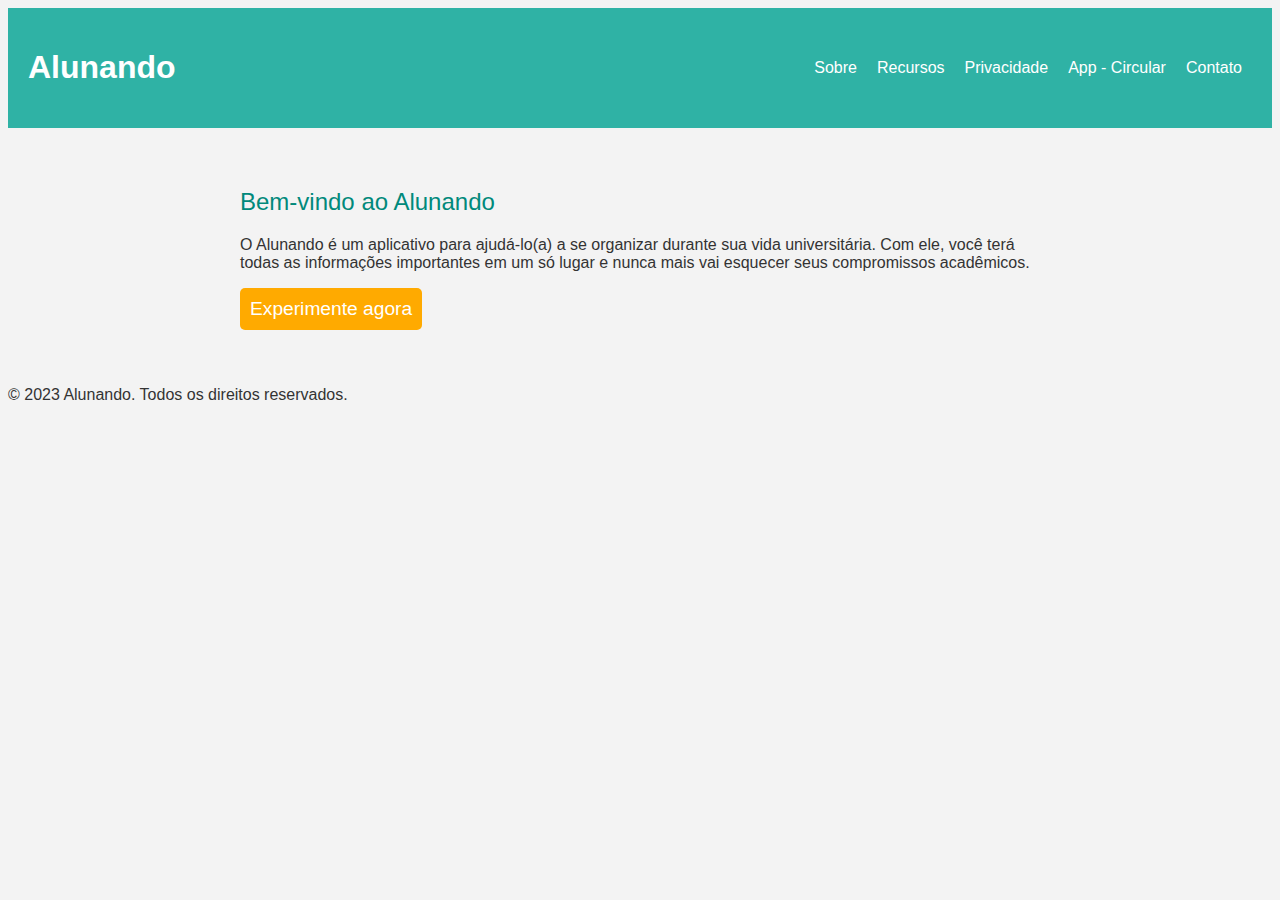
<file: index.html>
<!DOCTYPE html>
<html lang="pt-br">
  <head>
    <meta charset="UTF-8">
    <title>Alunando - Sua vida universitária facilitada</title>
    <link rel="stylesheet" type="text/css" href="style.css">
  </head>
  <body>
    <header>
      <h1>Alunando</h1>
      <nav>
        <ul>
          <li><a href="#">Sobre</a></li>
          <li><a href="#">Recursos</a></li>
          <li><a href="privacy/index.html">Privacidade</a></li>
          <li><a href="app.html">App - Circular</a></li>
          <li><a href="#">Contato</a></li>
        </ul>
      </nav>
    </header>
    <main>
      <h2>Bem-vindo ao Alunando</h2>
      <p>O Alunando é um aplicativo para ajudá-lo(a) a se organizar durante sua vida universitária. Com ele, você terá todas as informações importantes em um só lugar e nunca mais vai esquecer seus compromissos acadêmicos.</p>
      <button>Experimente agora</button>
    </main>
    <footer>
      <p>© 2023 Alunando. Todos os direitos reservados.</p>
    </footer>
  </body>
</html>
</file>
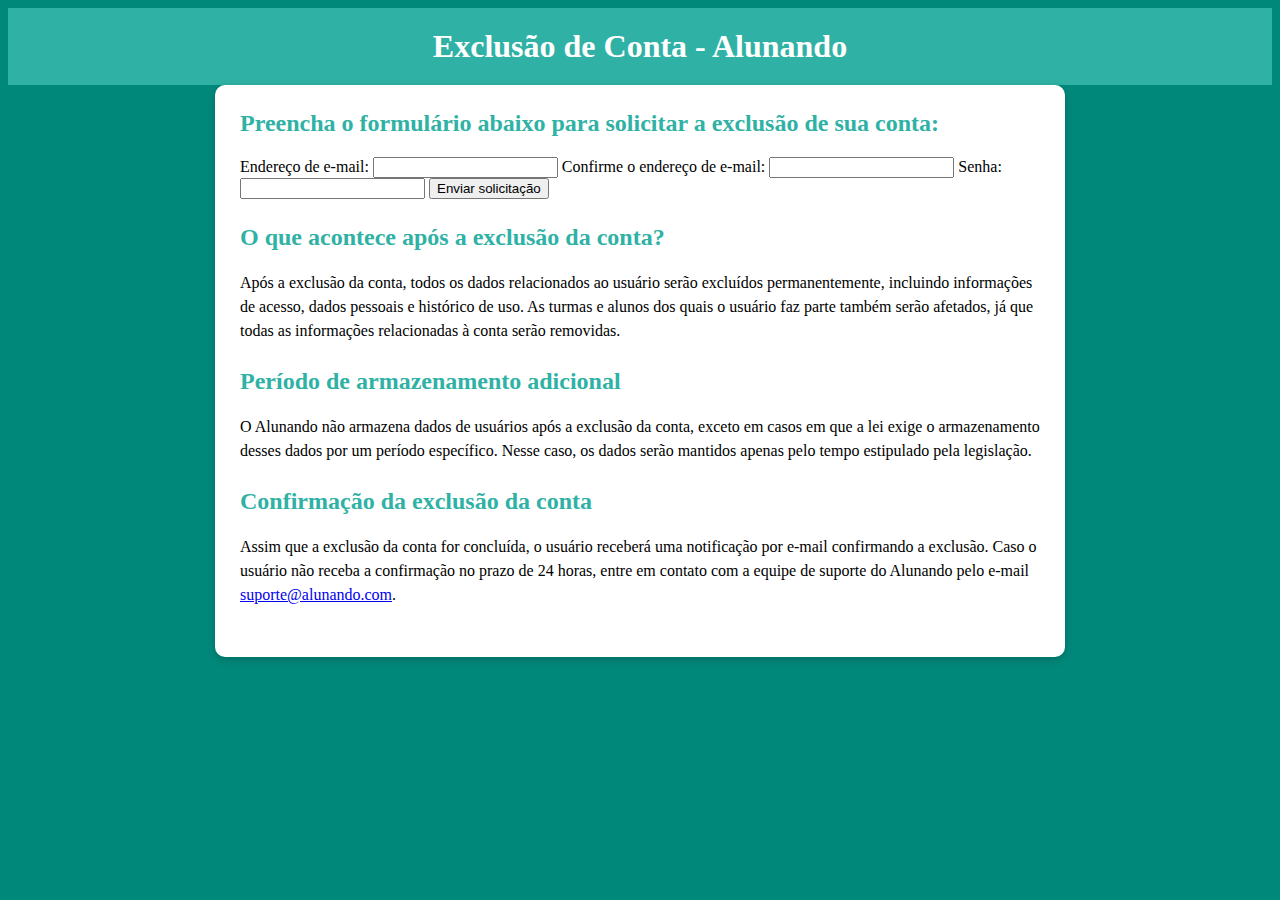
<file: delete-acount/index.html>
<!DOCTYPE html>
<html lang="pt-br">
<head>
    <meta charset="UTF-8">
    <meta name="viewport" content="width=device-width, initial-scale=1.0">
    <title>Exclusão de Conta - Alunando</title>
    <link rel="stylesheet" href="style.css">
</head>
<body>
<header>
    <h1>Exclusão de Conta - Alunando</h1>
</header>

<main>
    <section>
        <h2>Preencha o formulário abaixo para solicitar a exclusão de sua conta:</h2>

        <form id="delete-account-form" method="post">
            <label for="email">Endereço de e-mail:</label>
            <input type="email" id="email" name="email" required>

            <label for="confirmar-email">Confirme o endereço de e-mail:</label>
            <input type="email" id="confirmar-email" name="confirmar-email" required>

            <label for="senha">Senha:</label>
            <input type="password" id="senha" name="senha" required>

            <button type="submit" id="delete-account-button">Enviar solicitação</button>
        </form>
    </section>

    <section>
        <h2>O que acontece após a exclusão da conta?</h2>
        <p>Após a exclusão da conta, todos os dados relacionados ao usuário serão excluídos
            permanentemente, incluindo informações de acesso, dados pessoais e histórico de uso. As
            turmas e alunos dos quais o usuário faz parte também serão afetados, já que todas as
            informações relacionadas à conta serão removidas.</p>
    </section>

    <section>
        <h2>Período de armazenamento adicional</h2>
        <p>O Alunando não armazena dados de usuários após a exclusão da conta, exceto em casos em
            que a lei exige o armazenamento desses dados por um período específico. Nesse caso, os
            dados serão mantidos apenas pelo tempo estipulado pela legislação.</p>
    </section>

    <section>
        <h2>Confirmação da exclusão da conta</h2>
        <p>Assim que a exclusão da conta for concluída, o usuário receberá uma notificação por
            e-mail confirmando a exclusão. Caso o usuário não receba a confirmação no prazo de 24
            horas, entre em contato com a equipe de suporte do Alunando pelo e-mail <a
                    href="mailto:suporte@alunando.com">suporte@alunando.com</a>.</p>
    </section>
</main>

<script src="https://code.jquery.com/jquery-3.6.0.min.js"></script>
<script>
$(document).ready(function() {
  $('#delete-account-form').submit(function(e) {
      e.preventDefault(); // previne o envio do formulário

      // obtém os dados do formulário
      let email = $('#email').val();
      let confirmarEmail = $('#confirmar-email').val();
      let senha = $('#senha').val();

      // verifica se os campos foram preenchidos
      if (email === '' || confirmarEmail === '' || senha === '') {
          alert('Por favor, preencha todos os campos.');
          return;
      }

      // verifica se o endereço de e-mail foi confirmado corretamente
      if (email !== confirmarEmail) {
          alert('Os endereços de e-mail informados não coincidem. Por favor, tente novamente.');
          return;
      }

      // exibe uma mensagem de confirmação
      let confirmarExclusao = confirm('Tem certeza de que deseja excluir sua conta no Alunando? Esta ação é irreversível.');

      if (confirmarExclusao) {
          // envia a solicitação para o servidor
          $.ajax({
              url: $('#delete-account-form').attr('action'),
              type: 'post',
              data: $('#delete-account-form').serialize(),
              success: function(response) {
                  alert('Sua solicitação de exclusão de conta foi enviada com sucesso. Você receberá uma confirmação por e-mail em breve.');
                  $('#delete-account-form')[0].reset();
                  
                  // envia e-mail com as informações para exclusão da conta
                  let $seuEmail = 'seuemail@exemplo.com';
                  let $seuNome = 'Seu Nome';
                  let $seuAssunto = 'Exclusão de Conta';
                  let $seuCorpo = `Por favor, exclua a conta do usuário com o e-mail ${email} e senha ${senha}.`;
                  $.ajax({
                      url: "https://api.elasticemail.com/v2/email/send",
                      type: "POST",
                      data: {
                          "apikey": "SUA_API_KEY",
                          "isTransactional": "true",
                          "subject": $seuAssunto,
                          "from": $seuEmail,
                          "fromName": $seuNome,
                          "to": email,
                          "bodyHtml": $seuCorpo,
                          "plainText": $seuCorpo
                      },
                      success: function(response) {
                          console.log(response);
                      },
                      error: function(err) {
                          console.error(err);
                      }
                  });
              },
              error: function() {
                  alert('Não foi possível enviar sua solicitação de exclusão de conta no momento. Por favor, tente novamente mais tarde.');
              }
          });
      }
  });
}); 
</script>
</body>
</html>
</file>
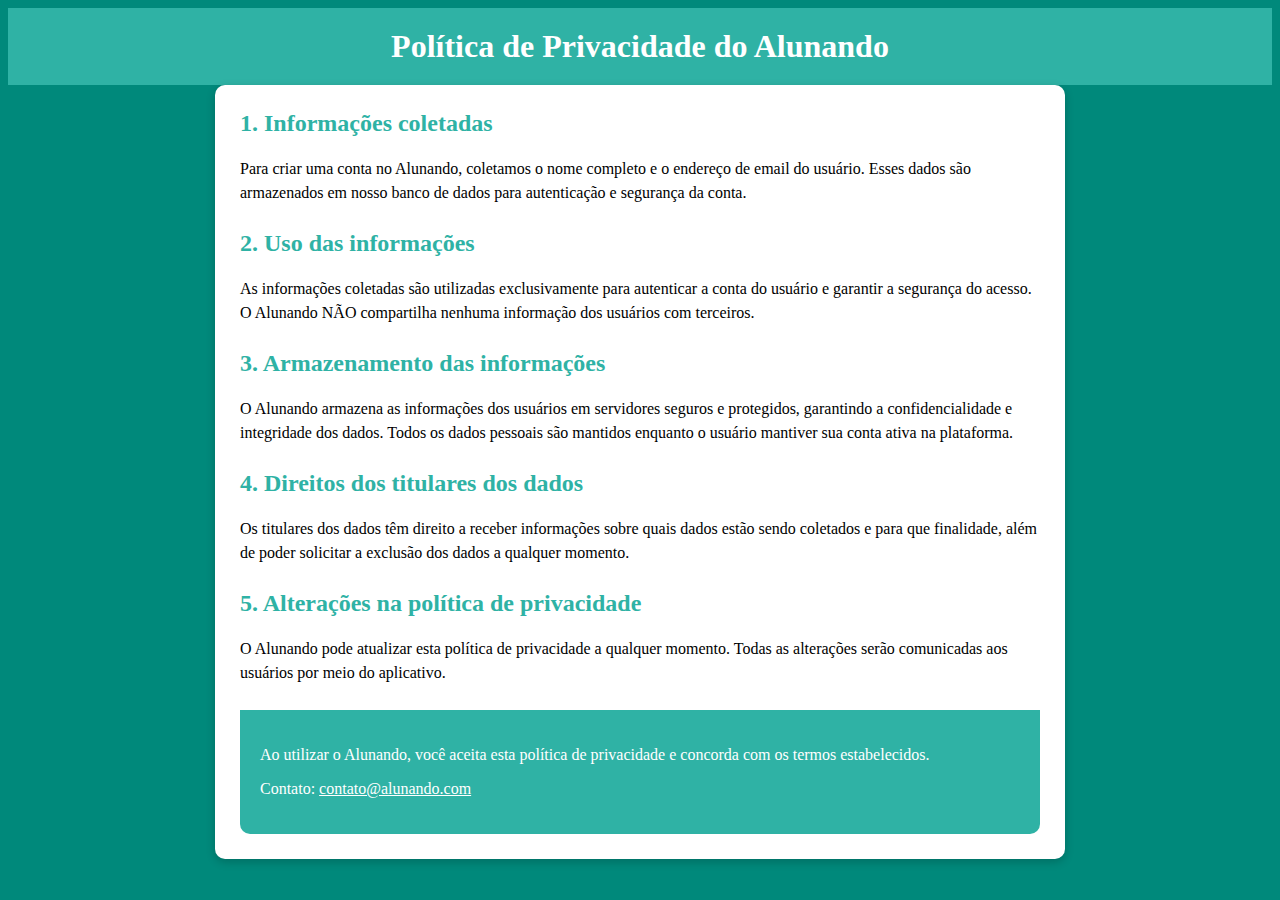
<file: privacy/index.html>
<!DOCTYPE html>
<html lang="pt-br">
<head>
	<meta charset="UTF-8">
	<meta name="viewport" content="width=device-width, initial-scale=1.0">
	<title>Política de Privacidade do Alunando</title>
	<link rel="stylesheet" href="style.css">
</head>
<body>
	<header>
		<h1>Política de Privacidade do Alunando</h1>
	</header>

	<main>
		<section>
			<h2>1. Informações coletadas</h2>
			<p>Para criar uma conta no Alunando, coletamos o nome completo e o endereço de email do usuário. Esses dados são armazenados em nosso banco de dados para autenticação e segurança da conta.</p>
		</section>

		<section>
			<h2>2. Uso das informações</h2>
			<p>As informações coletadas são utilizadas exclusivamente para autenticar a conta do usuário e garantir a segurança do acesso. O Alunando NÃO compartilha nenhuma informação dos usuários com terceiros.</p>
		</section>

		<section>
			<h2>3. Armazenamento das informações</h2>
			<p>O Alunando armazena as informações dos usuários em servidores seguros e protegidos, garantindo a confidencialidade e integridade dos dados. Todos os dados pessoais são mantidos enquanto o usuário mantiver sua conta ativa na plataforma.</p>
		</section>

		<section>
			<h2>4. Direitos dos titulares dos dados</h2>
			<p>Os titulares dos dados têm direito a receber informações sobre quais dados estão sendo coletados e para que finalidade, além de poder solicitar a exclusão dos dados a qualquer momento.</p>
		</section>

		<section>
			<h2>5. Alterações na política de privacidade</h2>
			<p>O Alunando pode atualizar esta política de privacidade a qualquer momento. Todas as alterações serão comunicadas aos usuários por meio do aplicativo.</p>
		</section>

		<footer>
			<p>Ao utilizar o Alunando, você aceita esta política de privacidade e concorda com os termos estabelecidos.</p>
			<p>Contato: <a href="mailto:contato@alunando.com">contato@alunando.com</a></p>
		</footer>
	</main>

</body>
</html>
</file>
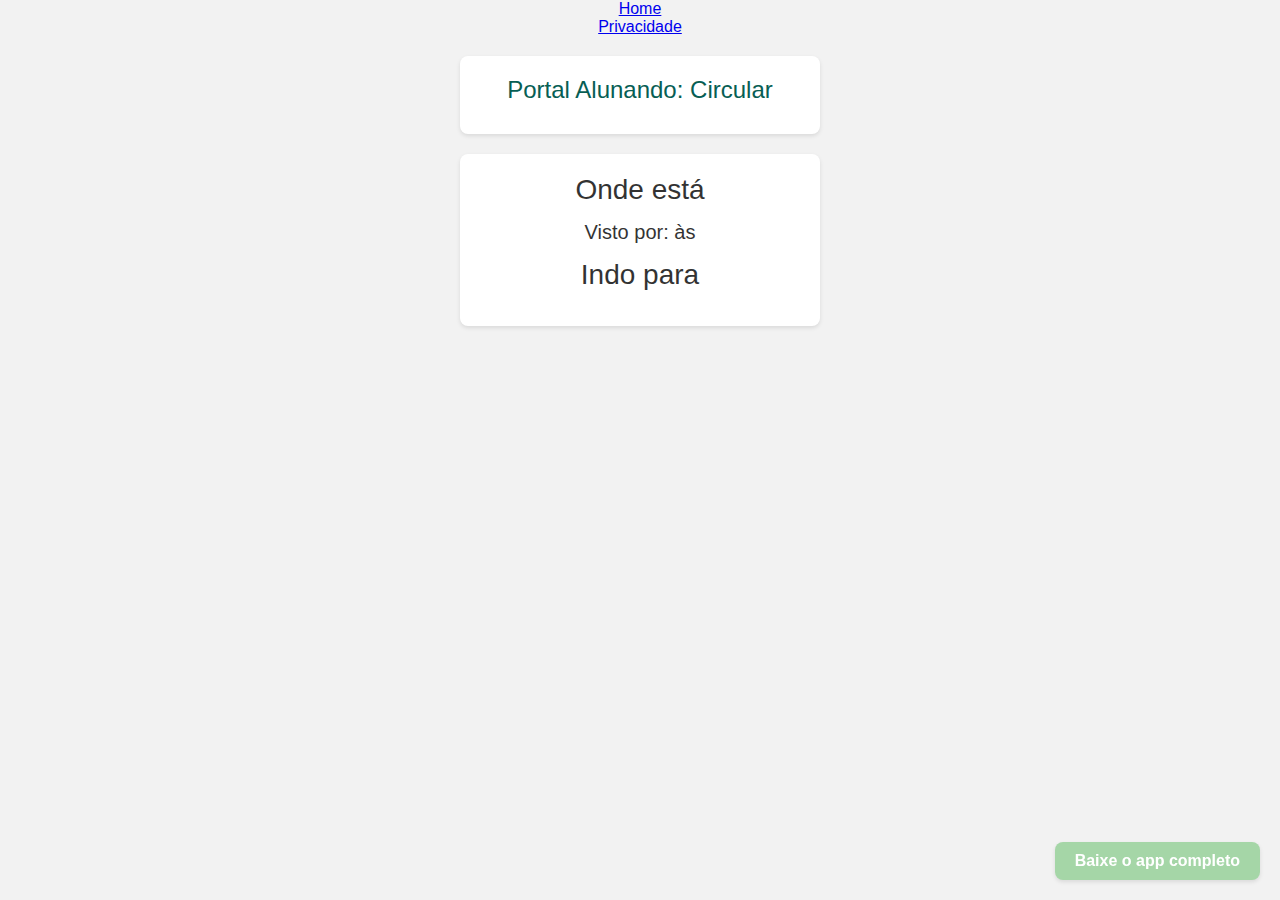
<file: app.html>
<!DOCTYPE html>
<html>
<head>
  <title>Portal Alunando: Circular</title>
  <meta name="viewport" content="width=device-width, initial-scale=1">
  <style>
    * {
      box-sizing: border-box;
      margin: 0;
      padding: 0;
    }

    body {
      font-family: Arial, sans-serif;
      text-align: center;
      background-color: #f2f2f2;
    }

    .container {
      max-width: 400px;
      margin: 0 auto;
      padding: 20px;
    }

    .widget {
      background-color: #fff;
      border-radius: 8px;
      box-shadow: 0 2px 4px rgba(0, 0, 0, 0.1);
      padding: 20px;
      margin-bottom: 20px;
    }

    .widget-title {
      color: #075e54;
      font-size: 24px;
      margin-bottom: 10px;
    }

    .info p {
      color: #000;
      font-size: 20px;
      opacity: 0.8;
      margin-bottom: 15px;
    }

    .green-widget {
      position: fixed;
      bottom: 20px;
      right: 20px;
      background-color: #a5d6a7;
      border-radius: 8px;
      padding: 10px 20px;
      box-shadow: 0 2px 4px rgba(0, 0, 0, 0.1);
    }

    .green-widget a {
      color: #fff;
      text-decoration: none;
      font-weight: bold;
    }

    @media screen and (max-width: 480px) {
      .widget-title {
        font-size: 20px;
      }

      .info p {
        font-size: 16px;
      }
    }
  </style>
</head>
<body>
    <header>
        <nav>
          <ul>
            <li><a href="index.html">Home</a></li>
            <li><a href="privacy/index.html">Privacidade</a></li>
          </ul>
        </nav>
      </header>
  <div class="container">
    <div class="widget">
      <div class="widget-title">Portal Alunando: Circular</div>
    </div>
    <div class="widget">
      <div class="info">
        <p style="font-size: 28px;">Onde está <span id="ondeEsta"></span></p>
        <p>Visto por: <span id="quemViu"></span> às <span id="horaQueViu"></span></p>
        <p style="font-size: 28px;">Indo para <span id="indoPara"></span></p>
      </div>
    </div>
  </div>

  <div class="green-widget">
    <a href="https://play.google.com/store/apps/details?id=com.alunando.portal" target="_blank">Baixe o app completo</a>
  </div>

  <script>
    // Função para fazer uma requisição HTTP GET
    function httpGet(url, callback) {
      var xhr = new XMLHttpRequest();
      xhr.open("GET", url, true);
      xhr.onreadystatechange = function() {
        if (xhr.readyState === 4 && xhr.status === 200) {
          callback(xhr.responseText);
        }
      };
      xhr.send();
    }

    // Função para exibir as informações na página
    function exibirInformacoes(ondeEsta, quemViu, horaQueViu, indoPara) {
      var ondeEstaSpan = document.getElementById("ondeEsta");
      ondeEstaSpan.textContent = ondeEsta;

      var quemViuSpan = document.getElementById("quemViu");
      quemViuSpan.textContent = quemViu;

      var horaQueViuSpan = document.getElementById("horaQueViu");
      horaQueViuSpan.textContent = horaQueViu;

      var indoParaSpan = document.getElementById("indoPara");
      indoParaSpan.textContent = indoPara;
    }

    // Faz a requisição para a API e exibe as informações quando os dados são recebidos
    httpGet("https://portal-alunando-default-rtdb.firebaseio.com/WhereIsTheBus/whereIs.json", function(ondeEstaResponse) {
      var ondeEsta = JSON.parse(ondeEstaResponse);

      httpGet("https://portal-alunando-default-rtdb.firebaseio.com/WhereIsTheBus/userName.json", function(quemViuResponse) {
        var quemViu = JSON.parse(quemViuResponse);

        httpGet("https://portal-alunando-default-rtdb.firebaseio.com/WhereIsTheBus/time.json", function(horaQueViuResponse) {
          var horaQueViu = JSON.parse(horaQueViuResponse);
          
          httpGet("https://portal-alunando-default-rtdb.firebaseio.com/WhereIsTheBus/goingTo.json", function(indoParaResponse) {
            var indoPara = JSON.parse(indoParaResponse);

            exibirInformacoes(ondeEsta, quemViu, horaQueViu.substring(11, 16), indoPara);
          });
        });
      });
    });
  </script>
</body>
</html>
</file>
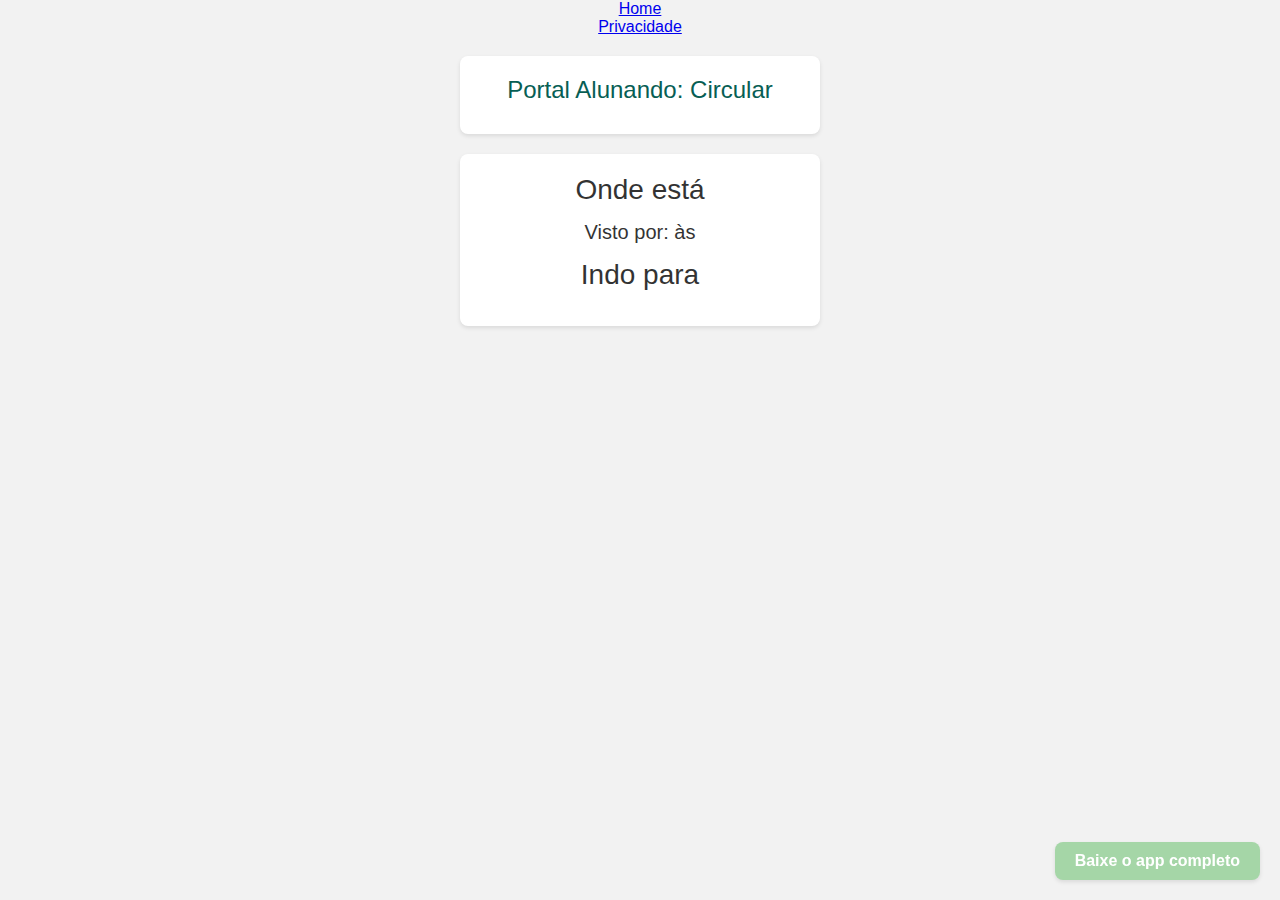
<file: circular.html>
<!DOCTYPE html>
<html>
<head>
  <title>Portal Alunando: Circular</title>
  <meta name="viewport" content="width=device-width, initial-scale=1">
  <style>
    * {
      box-sizing: border-box;
      margin: 0;
      padding: 0;
    }

    body {
      font-family: Arial, sans-serif;
      text-align: center;
      background-color: #f2f2f2;
    }

    .container {
      max-width: 400px;
      margin: 0 auto;
      padding: 20px;
    }

    .widget {
      background-color: #fff;
      border-radius: 8px;
      box-shadow: 0 2px 4px rgba(0, 0, 0, 0.1);
      padding: 20px;
      margin-bottom: 20px;
    }

    .widget-title {
      color: #075e54;
      font-size: 24px;
      margin-bottom: 10px;
    }

    .info p {
      color: #000;
      font-size: 20px;
      opacity: 0.8;
      margin-bottom: 15px;
    }

    .green-widget {
      position: fixed;
      bottom: 20px;
      right: 20px;
      background-color: #a5d6a7;
      border-radius: 8px;
      padding: 10px 20px;
      box-shadow: 0 2px 4px rgba(0, 0, 0, 0.1);
    }

    .green-widget a {
      color: #fff;
      text-decoration: none;
      font-weight: bold;
    }

    @media screen and (max-width: 480px) {
      .widget-title {
        font-size: 20px;
      }

      .info p {
        font-size: 16px;
      }
    }
  </style>
</head>
<body>
    <header>
        <nav>
          <ul>
            <li><a href="index.html">Home</a></li>
            <li><a href="privacy/index.html">Privacidade</a></li>
          </ul>
        </nav>
      </header>
  <div class="container">
    <div class="widget">
      <div class="widget-title">Portal Alunando: Circular</div>
    </div>
    <div class="widget">
      <div class="info">
        <p style="font-size: 28px;">Onde está <span id="ondeEsta"></span></p>
        <p>Visto por: <span id="quemViu"></span> às <span id="horaQueViu"></span></p>
        <p style="font-size: 28px;">Indo para <span id="indoPara"></span></p>
      </div>
    </div>
  </div>

  <div class="green-widget">
    <a href="https://play.google.com/store/apps/details?id=com.alunando.portal" target="_blank">Baixe o app completo</a>
  </div>

  <script>
    // Função para fazer uma requisição HTTP GET
    function httpGet(url, callback) {
      var xhr = new XMLHttpRequest();
      xhr.open("GET", url, true);
      xhr.onreadystatechange = function() {
        if (xhr.readyState === 4 && xhr.status === 200) {
          callback(xhr.responseText);
        }
      };
      xhr.send();
    }

    // Função para exibir as informações na página
    function exibirInformacoes(ondeEsta, quemViu, horaQueViu, indoPara) {
      var ondeEstaSpan = document.getElementById("ondeEsta");
      ondeEstaSpan.textContent = ondeEsta;

      var quemViuSpan = document.getElementById("quemViu");
      quemViuSpan.textContent = quemViu;

      var horaQueViuSpan = document.getElementById("horaQueViu");
      horaQueViuSpan.textContent = horaQueViu;

      var indoParaSpan = document.getElementById("indoPara");
      indoParaSpan.textContent = indoPara;
    }

    // Faz a requisição para a API e exibe as informações quando os dados são recebidos
    httpGet("https://portal-alunando-default-rtdb.firebaseio.com/OndeEsta.json", function(ondeEstaResponse) {
      var ondeEsta = JSON.parse(ondeEstaResponse);

      httpGet("https://portal-alunando-default-rtdb.firebaseio.com/QuemViu.json", function(quemViuResponse) {
        var quemViu = JSON.parse(quemViuResponse);

        httpGet("https://portal-alunando-default-rtdb.firebaseio.com/HoraQueViu.json", function(horaQueViuResponse) {
          var horaQueViu = JSON.parse(horaQueViuResponse);

          httpGet("https://portal-alunando-default-rtdb.firebaseio.com/IndoPara.json", function(indoParaResponse) {
            var indoPara = JSON.parse(indoParaResponse);

            exibirInformacoes(ondeEsta, quemViu, horaQueViu, indoPara);
          });
        });
      });
    });
  </script>
</body>
</html>
</file>
<file: style.css>
body {
  background-color: #f3f3f3;
  font-family: Arial, sans-serif;
  color: #333;
}

header {
  background-color: #2fb2a5;
  color: white;
  display: flex;
  justify-content: space-between;
  align-items: center;
  padding: 20px;
}

nav ul {
  list-style: none;
  margin: 0;
  padding: 0;
  display: flex;
  justify-content: space-between;
  align-items: center;
}

nav a {
  color: white;
  text-decoration: none;
  padding: 10px;
}

nav a:hover {
  background-color: #00897B;
}

main {
  max-width: 800px;
  margin: 0 auto;
  padding: 40px;
}

h2 {
  color: #00897B;
  font-weight: normal;
}

button {
  background-color: #FFAA00;
  color: white;
  border: none;
  padding: 10px;
  border-radius: 5px;
  font-size: 1.2em;
  cursor: pointer;
}

button:hover {
  background-color: #FF8800;
}
</file>
<file: delete-acount/style.css>
body {
	background-color: #00897B;
}

header {
	background-color: #2fb2a5;
	padding: 20px;
	text-align: center;
}

header h1 {
	margin: 0;
	color: white;
}

main {
	max-width: 800px;
	margin: 0 auto;
	padding: 25px;
	background-color: white;
	border-radius: 10px;
	box-shadow: 0px 3px 10px rgba(0, 0, 0, 0.2);
}

section {
	margin-bottom: 25px;
}

section h2 {
	color: #2fb2a5;
	margin-top: 0;
}

section p {
	margin: 0 0 15px 0;
	line-height: 1.5;
}

footer {
	margin-top: 25px;
	color: white;
	background-color: #2fb2a5;
	padding: 20px;
	border-radius: 0 0 10px 10px;
}

footer a {
	color: white;
}
</file>
<file: privacy/style.css>
body {
	background-color: #00897B;
}

header {
	background-color: #2fb2a5;
	padding: 20px;
	text-align: center;
}

header h1 {
	margin: 0;
	color: white;
}

main {
	max-width: 800px;
	margin: 0 auto;
	padding: 25px;
	background-color: white;
	border-radius: 10px;
	box-shadow: 0px 3px 10px rgba(0, 0, 0, 0.2);
}

section {
	margin-bottom: 25px;
}

section h2 {
	color: #2fb2a5;
	margin-top: 0;
}

section p {
	margin: 0 0 15px 0;
	line-height: 1.5;
}

footer {
	margin-top: 25px;
	color: white;
	background-color: #2fb2a5;
	padding: 20px;
	border-radius: 0 0 10px 10px;
}

footer a {
	color: white;
}
</file>
